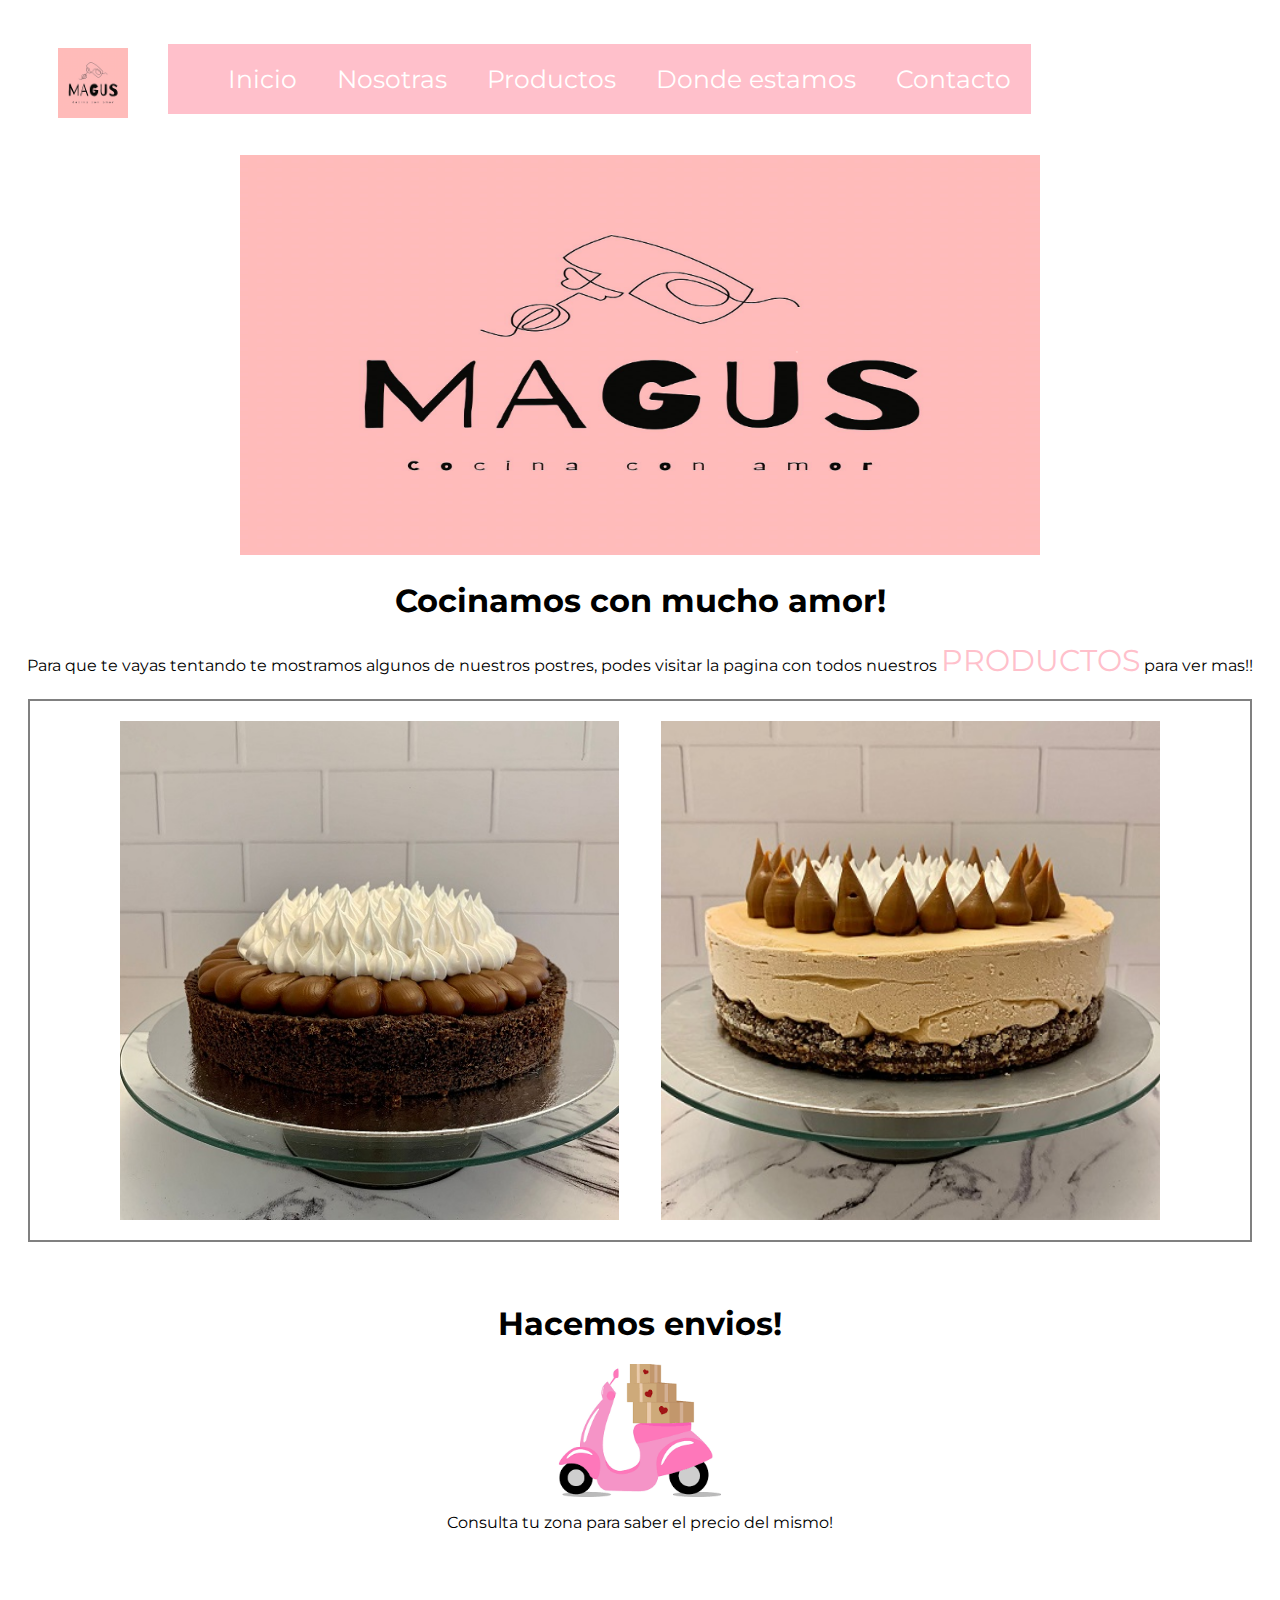
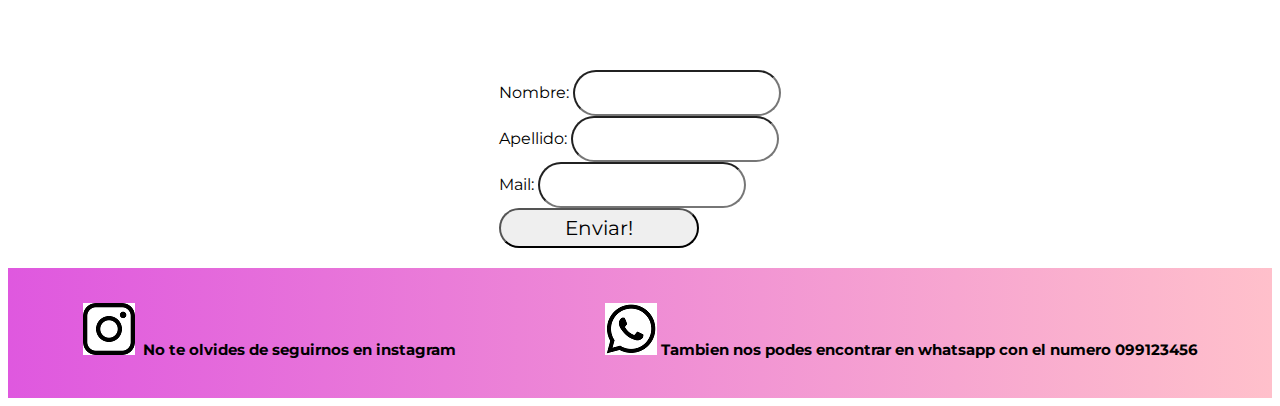
<file: index.html>
<!DOCTYPE html>
<html lang="es">
<head>
    <meta charset="UTF-8">
    <meta http-equiv="X-UA-Compatible" content="IE=edge">
    <meta name="viewport" content="width=device-width, initial-scale=1.0">
    <title>Inicio</title>
    <link rel="stylesheet" href="https://cdnjs.cloudflare.com/ajax/libs/animate.css/4.1.1/animate.min.css" />
    <link rel="stylesheet" href="css/estilo.css">

    <link rel="preconnect" href="https://fonts.googleapis.com">
    <link rel="preconnect" href="https://fonts.gstatic.com" crossorigin>
    <link href="https://fonts.googleapis.com/css2?family=Comforter&family=Montserrat:wght@200&display=swap" rel="stylesheet">

</head>
<body>

    <div class="contenedorPadre">

    <!-- inicio header -->
    <header>

      
        <div class="logo">
            <a href="#"> <img src="assets/img/logochico.png" alt="logo" class="headerLogo"> </a>
        </div>

        <nav class="headerNav">
            
            <ul class="navBackground">
               
                <li class="navItem navItemBackground"> <a href="#" class="navItemColor"> Inicio </a> </li>
                <li class="navItem navItemBackground"> <a href="views/nosotras.html" class="navItemColor"> Nosotras </a> </li>
                <li class="navItem navItemBackground"> <a href="views/productos.html" class="navItemColor"> Productos </a> </li>
                <li class="navItem navItemBackground"> <a href="views/dondeEstamos.html" class="navItemColor"> Donde estamos </a> </li>
                <li class="navItem navItemBackground"> <a href="views/contacto.html" class="navItemColor"> Contacto </a> </li>
            </ul>

        </nav>


        
    </header>
    <!-- fin header -->
    
    <!-- inicio main -->
    <main>

        <div class="row1">
        <img src="assets/img/logoinicio.png" alt="logo" class="mainLogo">
        </div>

        <div class="row2">
        <h1>Cocinamos con mucho amor! </h1> 
        <p class="pIndex"> Para que te vayas tentando te mostramos algunos de nuestros postres, podes visitar la pagina con todos 
            nuestros <a href="views/productos.html">PRODUCTOS</a> para ver mas!!</p>

        
        <div class="mainImg">

            <img src="assets/img/brownieinicio.jpg" alt="brownie" class="imgIndex">
            <img src="assets/img/mousseinicio.jpg" alt="mousse" class="imgIndex">
        </div>  
        
        </div>

        <div class="subtituloIndex row3">
            <h1>Hacemos envios! </h1>
            <img src="assets/img/delivery.png" alt="delivery" class="imgDelivery transition animacion">
            <p>Consulta tu zona para saber el precio del mismo! </p>
        </div>

        <div class="subtituloIndex row4">
            <h1 class="wow backInLeft">Si queres recibir nuestras novedades dejanos tu mail!</h1>
            <form action="#" class="formularioNovedades"> 


                <label for="nombre">Nombre:
                    <input type="text" name="nombre">
    
                </label>
                <br>
                <label for="apellido">Apellido:
                    <input type="text" name="apellido">
    
                </label>
                <br>
                <label for="mail">Mail:
                    <input type="mail" name="mail">
    
                </label>
                <br>
                <input type="submit" value="Enviar!" class="boton">
            </form>
        </div>

    </main>
    <!-- fin main -->

    <!-- inicio footer  -->
    <footer class="footer">

        <h3> <a href="https://www.instagram.com/magus_postres/" target="_blanck"><img src="assets/img/instagram.png" alt="inst"> </a>  No te olvides de seguirnos en instagram</h3>
        <h3> <img src="assets/img/whatsapp.png" alt="wapp" class="translate"> Tambien nos podes encontrar en whatsapp con el numero 099123456 </h3>
    </footer>
    <!-- fin footer -->
    </div>

    <script src="js/wow.min.js"></script>
    <script>
       new WOW().init();
    </script>

</body>
</html>
</file>
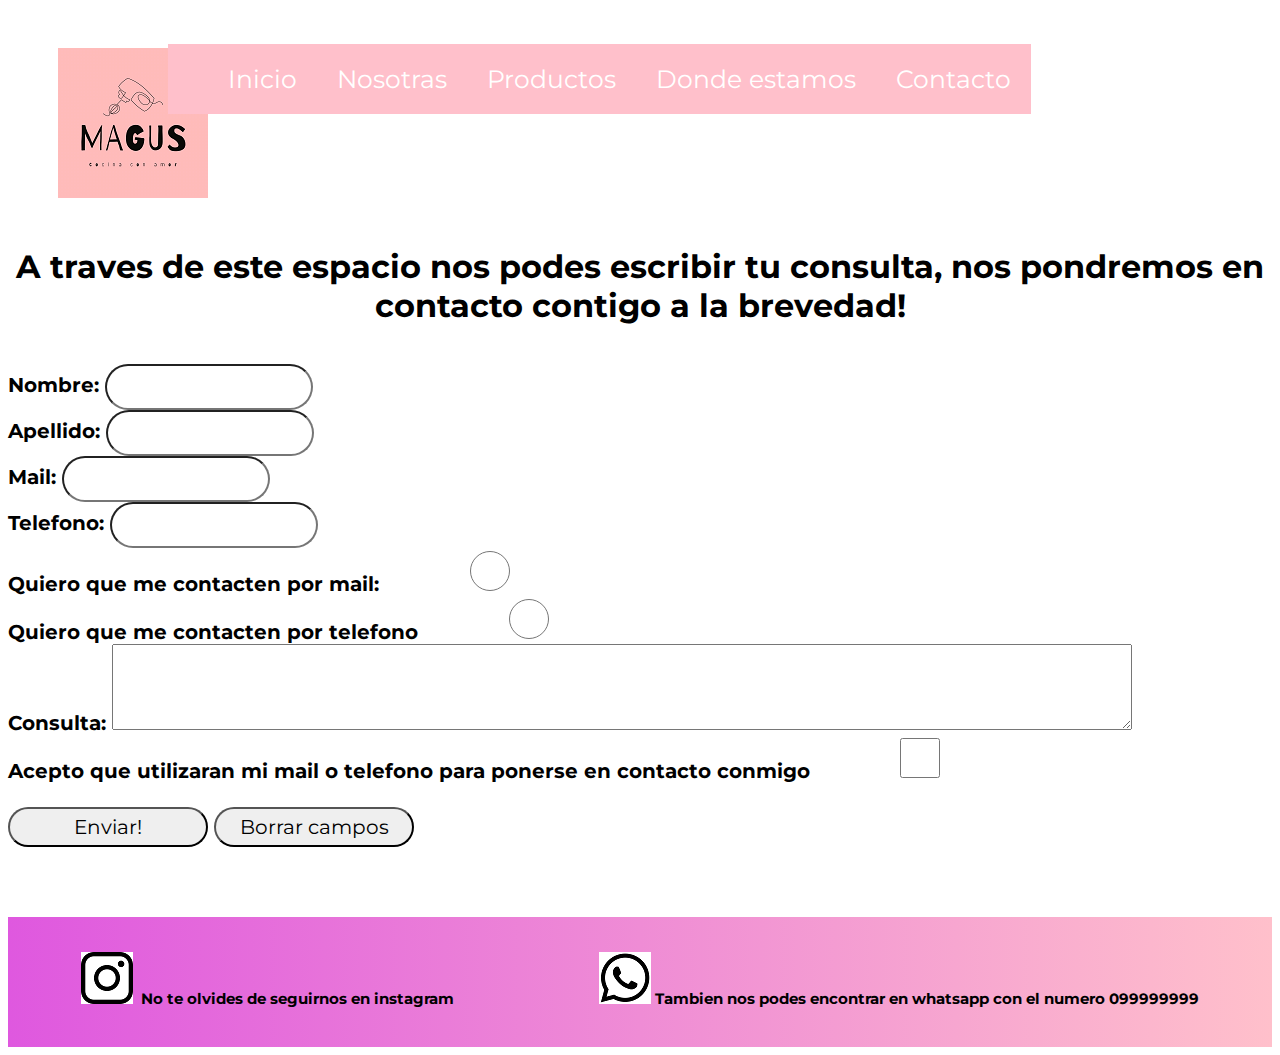
<file: views/contacto.html>
<!DOCTYPE html>
<html lang="es">
<head>
    <meta charset="UTF-8">
    <meta http-equiv="X-UA-Compatible" content="IE=edge">
    <meta name="viewport" content="width=device-width, initial-scale=1.0">
    <title>Contacto</title>
    <link rel="stylesheet" href="../css/estilo.css">

    <link rel="preconnect" href="https://fonts.googleapis.com">
    <link rel="preconnect" href="https://fonts.gstatic.com" crossorigin>
    <link href="https://fonts.googleapis.com/css2?family=Comforter&family=Montserrat:wght@200&display=swap" rel="stylesheet">
</head>
<body>

    <!-- inicio header -->
    <header>

        <div class="headerLogo">
            <a href="../index.html"> <img src="../assets/img/logochico.png" alt="logo"> </a>
        </div>

        <nav class="headerNav">

            <ul class="navBackground">
                
                <li class="navItem navItemBackground"> <a href="../index.html" class="navItemColor"> Inicio </a> </li>
                <li class="navItem navItemBackground"> <a href="nosotras.html" class="navItemColor"> Nosotras </a> </li>
                <li class="navItem navItemBackground"> <a href="productos.html" class="navItemColor"> Productos </a> </li>
                <li class="navItem navItemBackground"> <a href="dondeEstamos.html" class="navItemColor"> Donde estamos </a> </li>
                <li class="navItem navItemBackground"> <a href="#" class="navItemColor"> Contacto </a> </li>
                
            </ul>

        </nav>

    </header>
    <!-- fin header -->

    <!-- inicio main -->
    <main>


        <h1>
            A traves de este espacio nos podes escribir tu consulta, nos pondremos en contacto contigo a la brevedad!
            <br><br>
          

        <form action="#" class="formularioContacto"> 


            <label for="nombre">Nombre:
                <input type="text" name="nombre">

            </label>
            <br>
            <label for="apellido">Apellido:
                <input type="text" name="apellido">

            </label>
            <br>
            <label for="mail">Mail:
                <input type="mail" name="mail">

            </label>
            <br>
            <label for="telefono">Telefono:
                <input type="number" name="telefono">

            </label>

         

            <div> Quiero que me contacten por mail:
                <input type="radio" name="medio" value="mail">

            </div>
            <div> Quiero que me contacten por telefono
                <input type="radio" name="medio" value="telefono">

            </div>
            
            <div> Consulta:

                <textarea name="" id="" cols="120" rows="5"></textarea>

            </div>
            <div> Acepto que utilizaran mi mail o telefono para ponerse en contacto conmigo
                <input type="checkbox" name="acepto">
            </div>
            <br>
            <div>
                <input type="submit" value="Enviar!" class="boton">
                <input type="reset" value="Borrar campos" class="boton">
            </div>
            <br><br>
        </form>

    </main>
    <!-- fin main -->

    <!-- inicio footer  -->
    <footer class="footer">

        <h3> <a href="https://www.instagram.com/magus_postres/" target="_blanck"><img src="../assets/img/instagram.png" alt="inst"> </a>  No te olvides de seguirnos en instagram</h3>
        <h3> <img src="../assets/img/whatsapp.png" alt="wapp"> Tambien nos podes encontrar en whatsapp con el numero 099999999 </h3>
    </footer>
    <!-- fin footer -->

</body>
</html>
</file>
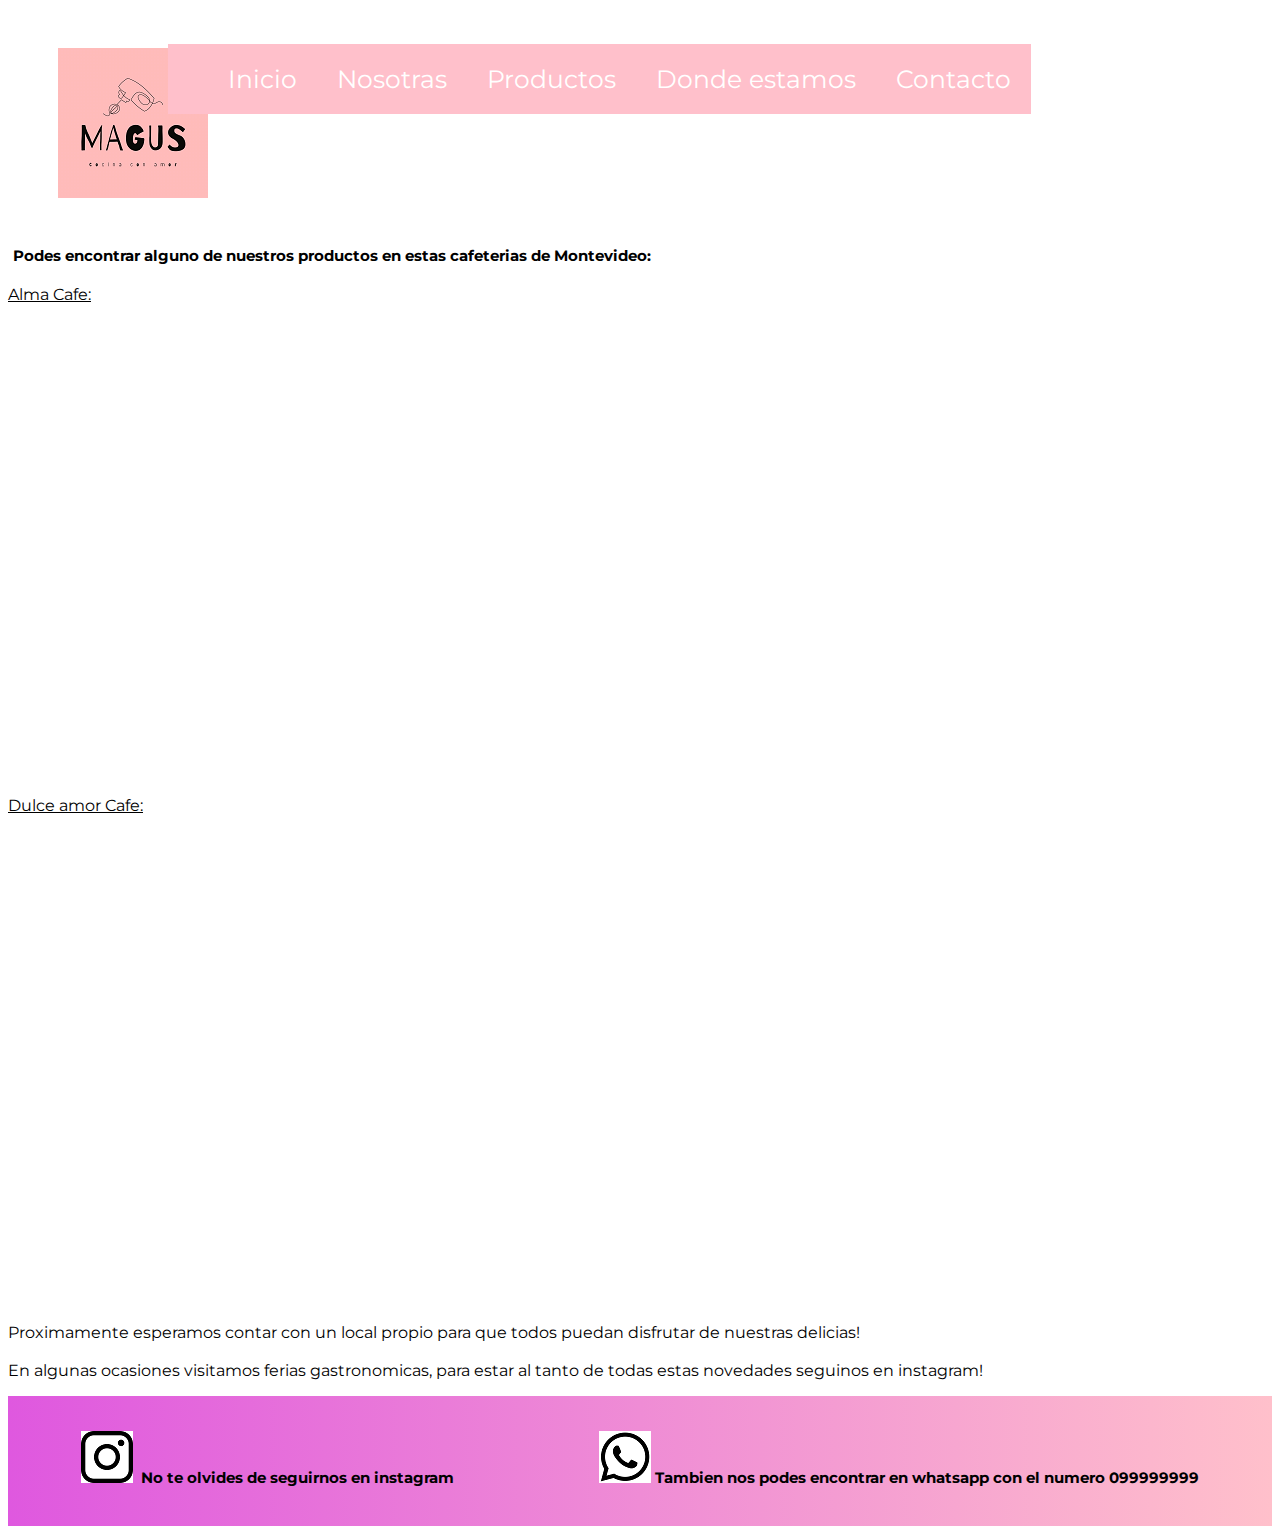
<file: views/dondeEstamos.html>
<!DOCTYPE html>
<html lang="es">
<head>
    <meta charset="UTF-8">
    <meta http-equiv="X-UA-Compatible" content="IE=edge">
    <meta name="viewport" content="width=device-width, initial-scale=1.0">
    <title>Donde estamos</title>
    <link rel="stylesheet" href="../css/estilo.css">

    <link rel="preconnect" href="https://fonts.googleapis.com">
    <link rel="preconnect" href="https://fonts.gstatic.com" crossorigin>
    <link href="https://fonts.googleapis.com/css2?family=Comforter&family=Montserrat:wght@200&display=swap" rel="stylesheet">
</head>
<body>

    <!-- inicio header -->
    <header>

        <div class="headerLogo">
            <a href="../index.html"> <img src="../assets/img/logochico.png" alt="logo"> </a>
        </div>
        <nav class="headerNav">

            <ul class="navBackground">
                
                <li class="navItem navItemBackground"> <a href="../index.html" class="navItemColor"> Inicio </a> </li>
                <li class="navItem navItemBackground"> <a href="nosotras.html" class="navItemColor"> Nosotras </a> </li>
                <li class="navItem navItemBackground"> <a href="productos.html" class="navItemColor"> Productos </a> </li>
                <li class="navItem navItemBackground"> <a href="#" class="navItemColor"> Donde estamos </a> </li>
                <li class="navItem navItemBackground"> <a href="contacto.html" class="navItemColor"> Contacto </a> </li>
            </ul>

    </nav>


    </header>
    <!-- fin header -->

    <!-- inicio main -->
    <main>

        <h3> Podes encontrar alguno de nuestros productos en estas cafeterias de Montevideo: </h3>
            <div class="locales"> Alma Cafe: <br> <br> </div>
            
            <iframe src="https://www.google.com/maps/embed?pb=!1m14!1m8!1m3!1d13089.945183209204!2d-56.1881048!3d-34.8942439!3m2!1i1024!2i768!4f13.1!3m3!1m2!1s0x0%3A0xe979fbce9959f652!2sAlma%20caf%C3%A9!5e0!3m2!1sen!2suy!4v1643228100051!5m2!1sen!2suy" width="600" height="450" style="border:0;" allowfullscreen="" loading="lazy"></iframe>
            <br><br>
            <div class="locales"> Dulce amor Cafe: <br><br> </div>

            <iframe src="https://www.google.com/maps/embed?pb=!1m14!1m8!1m3!1d13088.179666087968!2d-56.1473205!3d-34.9053223!3m2!1i1024!2i768!4f13.1!3m3!1m2!1s0x0%3A0xe1b1b6d49912bb32!2sDulce%20Amor!5e0!3m2!1sen!2suy!4v1643228207172!5m2!1sen!2suy" width="600" height="450" style="border:0;" allowfullscreen="" loading="lazy"></iframe>
           
            <br> <br>

            <div>
                <p>Proximamente esperamos contar con un local propio para que todos puedan disfrutar de nuestras delicias!
                    <br> <br>
                    En algunas ocasiones visitamos ferias gastronomicas, para estar al tanto de todas estas novedades seguinos en instagram!
                <p>    
            </div>
        
        


    </main>
    <!-- fin main -->

    <!-- inicio footer  -->
    <footer class="footer">

        <h3> <a href="https://www.instagram.com/magus_postres/" target="_blanck"><img src="../assets/img/instagram.png" alt="inst"> </a>  No te olvides de seguirnos en instagram</h3>
        <h3> <img src="../assets/img/whatsapp.png" alt="wapp"> Tambien nos podes encontrar en whatsapp con el numero 099999999 </h3>
    </footer>
    <!-- fin footer -->

</body>
</html>
</file>
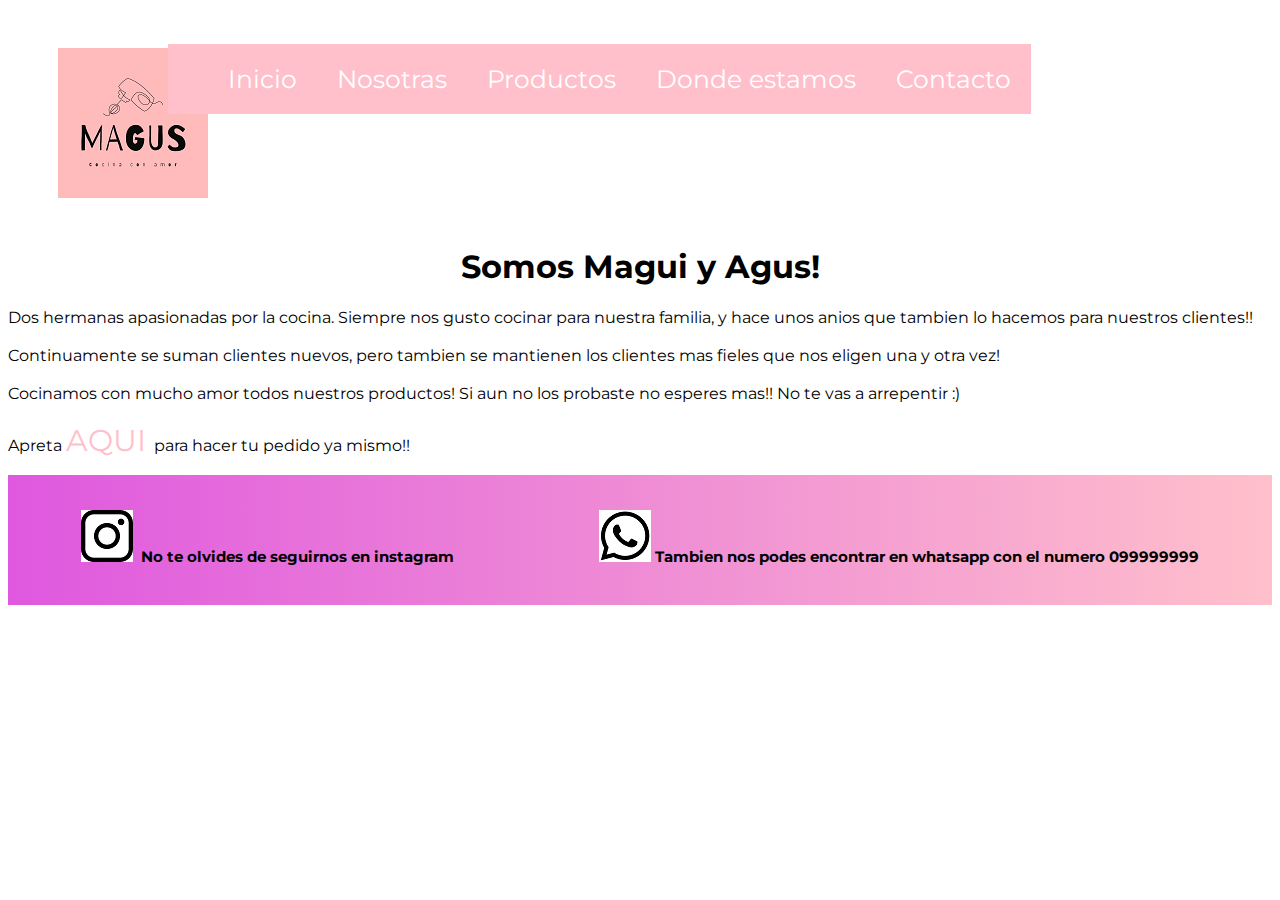
<file: views/nosotras.html>
<!DOCTYPE html>
<html lang="es">
<head>
    <meta charset="UTF-8">
    <meta http-equiv="X-UA-Compatible" content="IE=edge">
    <meta name="viewport" content="width=device-width, initial-scale=1.0">
    <title>Nosotras</title>
    <link rel="stylesheet" href="../css/estilo.css">

    <link rel="preconnect" href="https://fonts.googleapis.com">
    <link rel="preconnect" href="https://fonts.gstatic.com" crossorigin>
    <link href="https://fonts.googleapis.com/css2?family=Comforter&family=Montserrat:wght@200&display=swap" rel="stylesheet">
</head>
<body>

    <!-- inicio header -->
    <header>

        <div class="headerLogo">
            <a href="../index.html"> <img src="../assets/img/logochico.png" alt="logo"> </a>
        </div>

        <nav class="headerNav">

            <ul class="navBackground">
                
                <li class="navItem navItemBackground"> <a href="../index.html" class="navItemColor" class="navItem"> Inicio </a> </li>
                <li class="navItem navItemBackground"> <a href="#" class="navItemColor" class="navItem"> Nosotras </a> </li>
                <li class="navItem navItemBackground"> <a href="productos.html" class="navItemColor" class="navItem"> Productos </a> </li>
                <li class="navItem navItemBackground"> <a href="dondeEstamos.html" class="navItemColor" class="navItem"> Donde estamos </a> </li>
                <li class="navItem navItemBackground"> <a href="contacto.html" class="navItemColor" class="navItem"> Contacto </a> </li>
            </ul>

        </nav>

        
    </header>
    <!-- fin header -->
    
    <!-- inicio main -->
    <main>

        <h1> Somos Magui y Agus! </h1>
            
        <p> 
            
            Dos hermanas apasionadas por la cocina. Siempre nos gusto cocinar para nuestra familia, y hace unos anios que tambien lo hacemos para 
            nuestros clientes!! <br> <br>
            
            Continuamente se suman clientes nuevos, pero tambien se mantienen los clientes mas fieles que nos eligen una y otra vez!
            
            <br> <br>
             
            Cocinamos con mucho amor todos nuestros productos!
            
            Si aun no los probaste no esperes mas!! No te vas a arrepentir :) 
            <br><br>
            Apreta <a href="contacto.html"> AQUI </a> para hacer tu pedido ya mismo!!
        
        </p>

    </main>
    <!-- fin main -->

    <!-- inicio footer  -->
    <footer class="footer">

        <h3> <a href="https://www.instagram.com/magus_postres/" target="_blanck"><img src="../assets/img/instagram.png" alt="inst"> </a>  No te olvides de seguirnos en instagram</h3>
        <h3> <img src="../assets/img/whatsapp.png" alt="wapp"> Tambien nos podes encontrar en whatsapp con el numero 099999999 </h3>
    </footer>
    <!-- fin footer -->

</body>
</html>
</file>
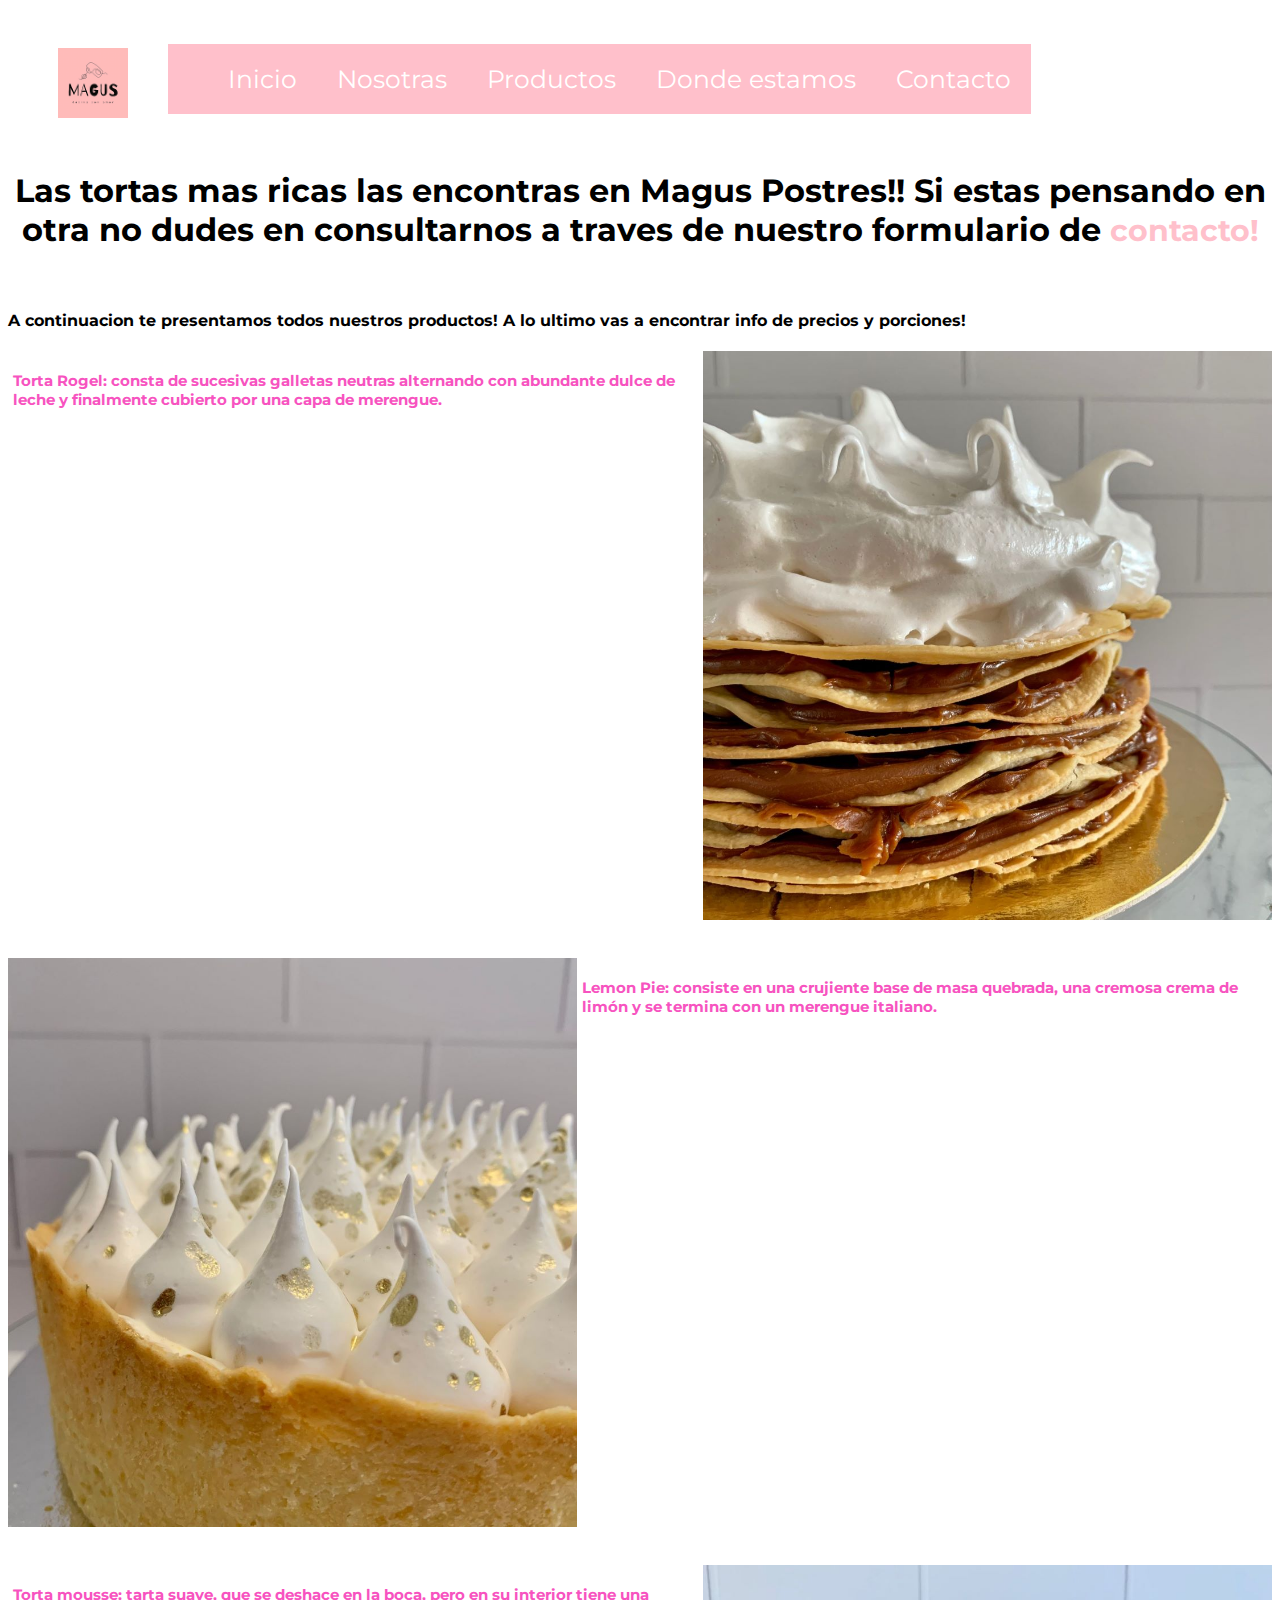
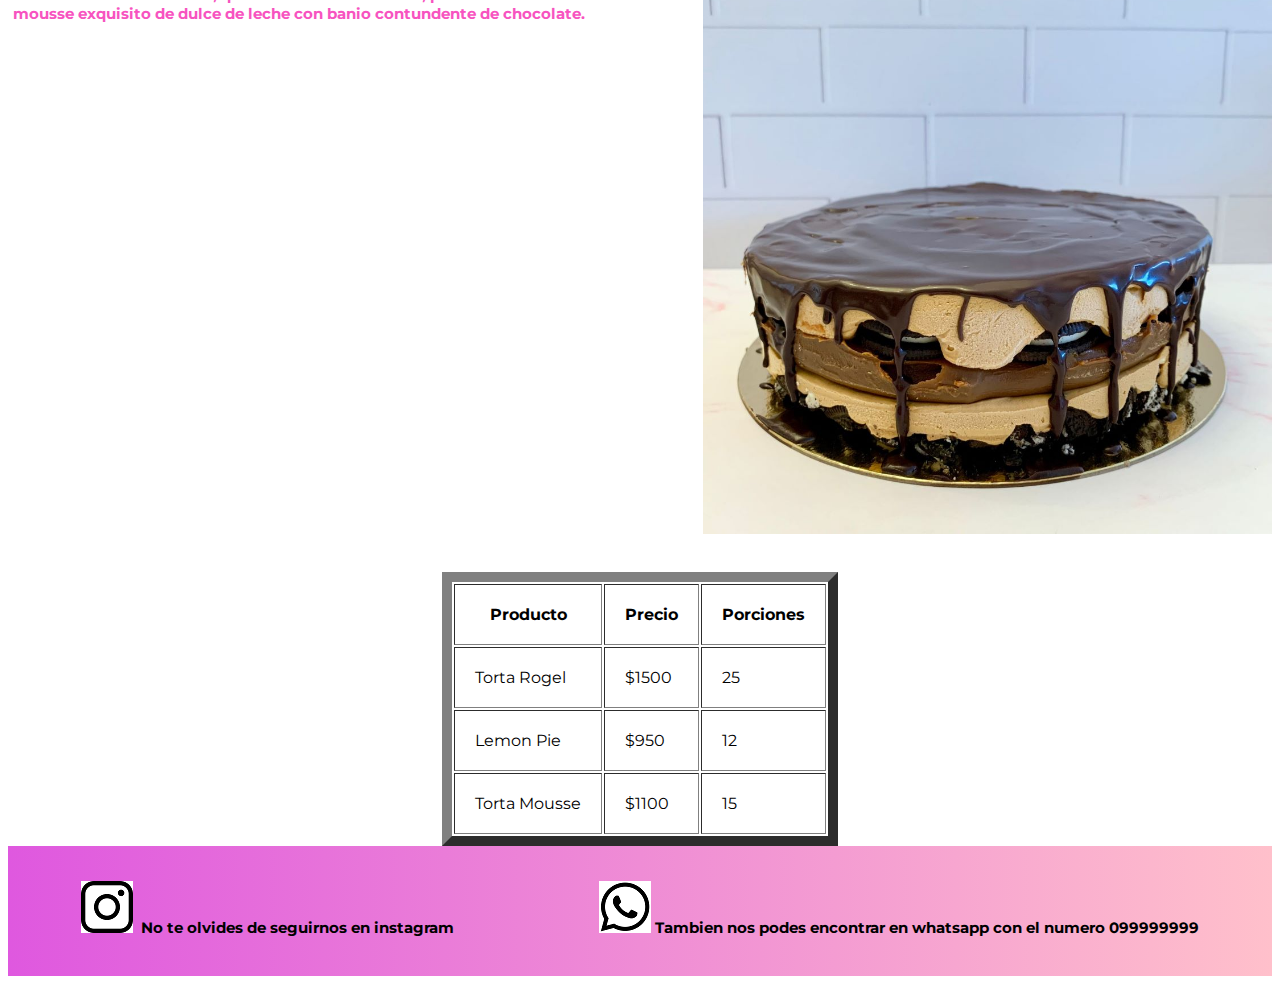
<file: views/productos.html>
<!DOCTYPE html>
<html lang="es">
<head>
    <meta charset="UTF-8">
    <meta http-equiv="X-UA-Compatible" content="IE=edge">
    <meta name="viewport" content="width=device-width, initial-scale=1.0">
    <title>Productos</title>
    <link rel="stylesheet" href="../css/estilo.css">

    <link rel="preconnect" href="https://fonts.googleapis.com">
    <link rel="preconnect" href="https://fonts.gstatic.com" crossorigin>
    <link href="https://fonts.googleapis.com/css2?family=Comforter&family=Montserrat:wght@200&display=swap" rel="stylesheet">
</head>
<body>

    <!-- inicio header -->
    <header>

        <div class="logo">
            <a href="../index.html"> <img src="../assets/img/logochico.png" alt="logo" class="headerLogo"> </a>
        </div>
        
        <nav class="headerNav">

            <ul class="navBackground">
                
                <li class="navItem navItemBackground"> <a href="../index.html" class="navItemColor"> Inicio </a> </li>
                <li class="navItem navItemBackground"> <a href="nosotras.html" class="navItemColor"> Nosotras </a> </li>
                <li class="navItem navItemBackground"> <a href="#" class="navItemColor"> Productos </a> </li>
                <li class="navItem navItemBackground"> <a href="dondeEstamos.html" class="navItemColor"> Donde estamos </a> </li>
                <li class="navItem navItemBackground"> <a href="contacto.html" class="navItemColor"> Contacto </a> </li>
            </ul>

        </nav>


    </header>
    <!-- fin header -->
    
    <!-- inicio main -->
    <main>

        <h1>
            Las tortas mas ricas las encontras en Magus Postres!! Si estas pensando en otra no dudes en consultarnos a traves de nuestro formulario de <a href="contacto.html"> contacto! </a>
        </h1>
        <br>
        <h4>A continuacion te presentamos todos nuestros productos! A lo ultimo vas a encontrar info de precios y porciones!</h4>

        <div class="producto1">
        <h3 class="productos">Torta Rogel: consta de sucesivas galletas neutras alternando con abundante dulce de leche y finalmente cubierto por una capa de merengue. </h3>

        <img src="../assets/img/prodrogel.jpg" alt="rogel" class="imgProd">
        </div>
        <br><br>

        <div class="producto2">
        <h3 class="productos"> Lemon Pie: consiste en una crujiente base de masa quebrada, una cremosa crema de limón y se termina con un merengue italiano. </h3>

        <img src="../assets/img/prodlemon.jpg" alt="lemon" class="imgProd">
        </div>
        <br><br>
        <div class="producto3">
        <h3 class="productos"> Torta mousse: tarta suave, que se deshace en la boca, pero en su interior tiene una mousse exquisito de dulce de leche con banio contundente de chocolate. </h3>

        <img src="../assets/img/prodmousse.jpg" alt="mousse" class="imgProd">
        </div>
        <br><br>

        <div class="tabla">
        <table border="10" cellpadding="20" cellspacing="2">

            <tr>
                <th>Producto</th>
                <th>Precio</th>
                <th>Porciones</th>

            </tr>

            <tr>

                <td>Torta Rogel</td>
                <td>$1500</td>
                <td>25</td>

            </tr>

            <tr>

                <td>Lemon Pie</td>
                <td>$950</td>
                <td>12</td>

            </tr>

            <tr>

                <td>Torta Mousse</td>
                <td>$1100</td>
                <td>15</td>

            </tr>

        </table>
        </div>

    </main>
    <!-- fin main -->

    <!-- inicio footer  -->
    <footer class="footer">

        <h3> <a href="https://www.instagram.com/magus_postres/" target="_blanck"><img src="../assets/img/instagram.png" alt="inst"> </a>  No te olvides de seguirnos en instagram</h3>
        <h3> <img src="../assets/img/whatsapp.png" alt="wapp"> Tambien nos podes encontrar en whatsapp con el numero 099999999 </h3>
    </footer>
    <!-- fin footer -->

</body>
</html>
</file>
<file: css/estilo.css>
* {
    
    font-family: 'Montserrat', sans-serif;
}


.headerNav{

    position: sticky;
    top: 0;
    padding: 20px;
}

.navBackground {

    background-color: pink;
}

/* .navItem {

    display: inline-block; 

} */

li {
    list-style-type: none;
    padding: 20px;
}

.navItemBackground {

 
    font-size: 25px;

}

.navItemColor {
    color: white;
    font-size: 25px;
}



a {
    color: pink;
    font-size: 30px;
    text-decoration: none;

}

a:hover {

    color:hotpink;

}


.mainLogo {
    
    max-width: 800px;  
    width: 100%;
    margin: 5px;
    
}

h1 {
    text-align: center;
}

.pIndex {
    text-align: center;
}


.mainImg {

    padding: 20px 90px;
    margin: 20px;
    border: 2px solid gray;
}

.imgIndex {
    width: 100%;
}

h3 {
    padding: 5px;
    font-size: 15px;
}

.imgProd {

    width: 45%;
}

.productos {
    color: rgb(247, 83, 192);
}

.formularioContacto{
    text-align: left;
    font-size: 20px;

}

.boton {
    font-size: 20px;
    
}

.locales {
    text-decoration: underline;
}

/* Entrega GRIDS */

.headerLogo {

    width: 70px;  
    padding: 20px;
    margin-top: 20px; 
    margin-left: 30px;
    
} 

header {
    display: flex;
}

ul {
    display: flex;
    flex-wrap: wrap;
}

footer {
    display: flex;
    flex-direction: row;
    justify-content: space-around;
}

footer h3 {
    padding: 20px;
}

.subtituloIndex {
    display: flex;
    flex-direction: column;
    padding: 20px;
    align-items: center;
    
}

.imgDelivery {
    width: 200px;
}

.producto1 {
    display: flex;
}

.producto2 {
    display: flex;
    flex-direction: row-reverse;
}

.producto3 {
    display: flex;
}

.tabla {
    display: flex;
    justify-content: center;
}

@media only screen and (min-width: 1024px) {
    .contenedorPadre {
        display: grid;
        grid-template-areas: 
        "header"
        "row1"
        "row2"
        "row3"
        "row4"
        "footer";
        grid-template-columns: 100%;
        grid-template-rows: auto;
    }
    .imgIndex {
        width: 48%;
    }

    .mainImg {
        display: flex;
        justify-content: space-between;
    }
}

header {
    grid-area: header;
}

.row1 {
    grid-area: row1;
    display: flex;
    align-items: center;
    justify-content: center;
}

.row2 {
    grid-area: row2;
}

.row3 {
    grid-area: row3;
}

.row4 {
    grid-area: row4;
}

footer {
    grid-area: footer;
}

/* Clase 8: animaciones, transformaciones y transiciones */

/* GRAD */

footer {
    background-image: linear-gradient(to right, rgb(223, 88, 223), pink);
}

/* TRANSFORM */

/* .translate{ */
    /* transform: translate(-100px, 100px) *//* acepta dos valores: el primero eje x y el 2 eje de las y */
    /* transform: rotate(180deg) valores positivos y negativos*/
    /* transform: scale(2,2); */
    /* transform: skew(10deg,20deg); */
/* } */

/* TRANSICIONES: transition 
HOVER: cuando paso el mousse por un elemento
FOCUS: cuando selecciono el input de un formulario */

/* .transition {
    text-align: left;
}

.transition:hover{
    text-align: left;

} */

input{
    width: 200px;
    height: 40px;
    border-radius: 100px;
    transition: all 2s;
}

input:focus{
    width: 300px;
    height: 50px;
    font-size: 30px;
}

@keyframes animacionImg {
    0% { transform: translateX(0px);
    }
    25% { transform: translateX(-80px);
    }
    50%{ transform: translatex(80px);
    }
    100%{transform: translateX(0px);
    }
}

.animacion {
    animation-name: animacionImg;
    animation-iteration-count: infinite;
    animation-timing-function: ease-in;
    animation-duration: 5s;
}

@keyframes aparecerDesaparecer {
    0% {opacity: 0;}
    100% {opacity: 1;
    transform: scale(2,2);}
    
}

.row3 h1 {
    animation-name: aparecerDesaparecer;
    animation-iteration-count: infinite;
    animation-delay: 2s;
    animation-duration: 1s;
}
</file>
